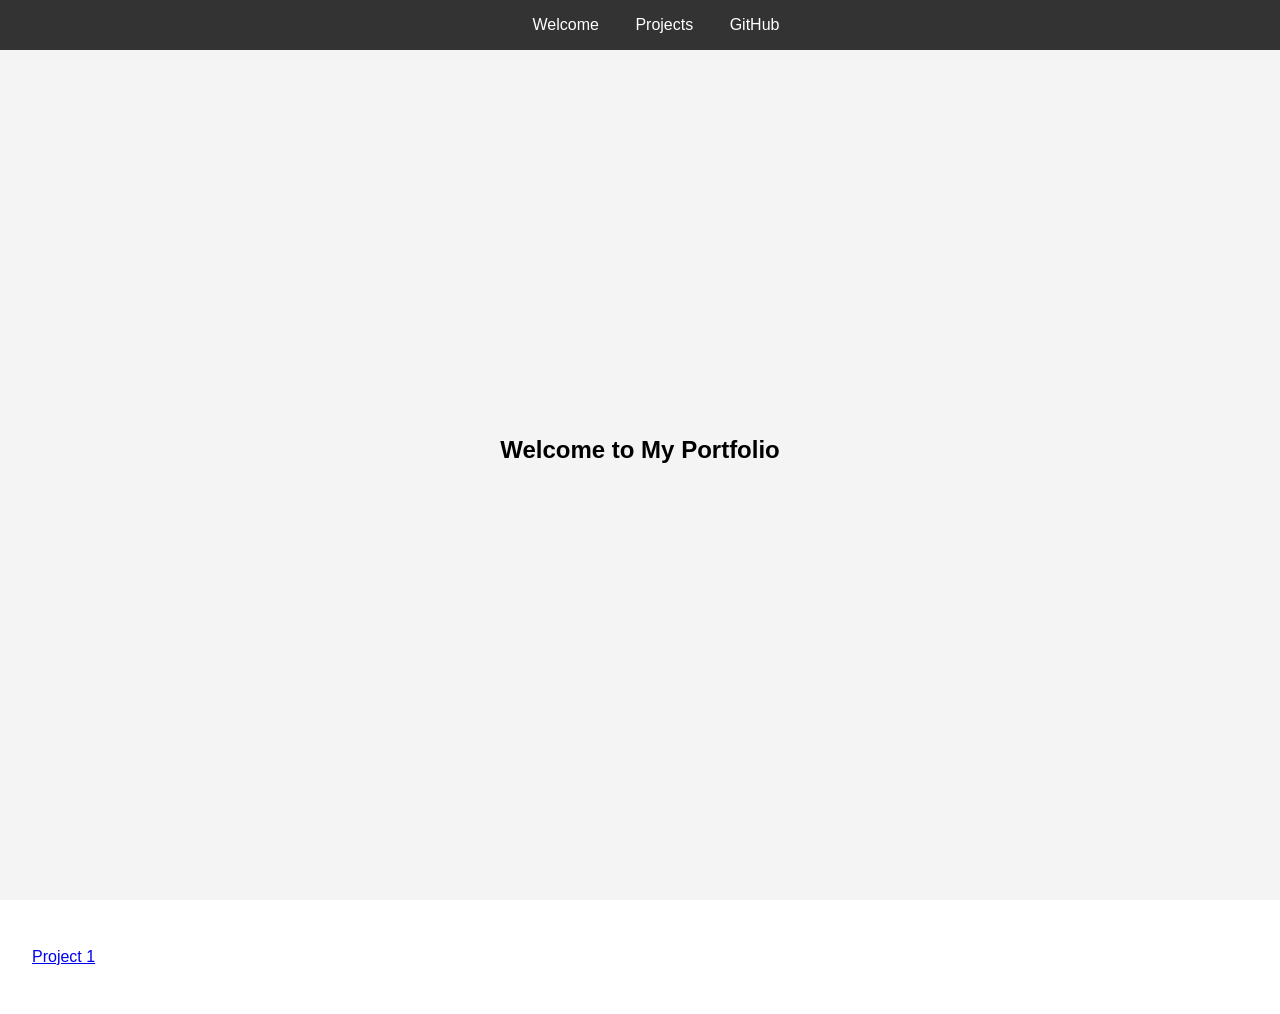
<file: personal-portfolio/index.html>
<!DOCTYPE html>
<html lang="en">
<head>
    <meta charset="UTF-8">
    <meta name="viewport" content="width=device-width, initial-scale=1.0">
    <title>My Portfolio</title>
    <link rel="stylesheet" href="styles.css">
</head>
<body>
    <nav id="navbar">
        <a href="#welcome-section">Welcome</a>
        <a href="#projects">Projects</a>
        <a id="profile-link" href="https://github.com/yourusername" target="_blank">GitHub</a>
    </nav>
    <section id="welcome-section">
        <h1>Welcome to My Portfolio</h1>
    </section>
    <section id="projects">
        <div class="project-tile">
            <a href="https://yourprojectlink.com" target="_blank">Project 1</a>
        </div>
        <!-- Add more project tiles as needed -->
    </section>
</body>
</html>
</file>
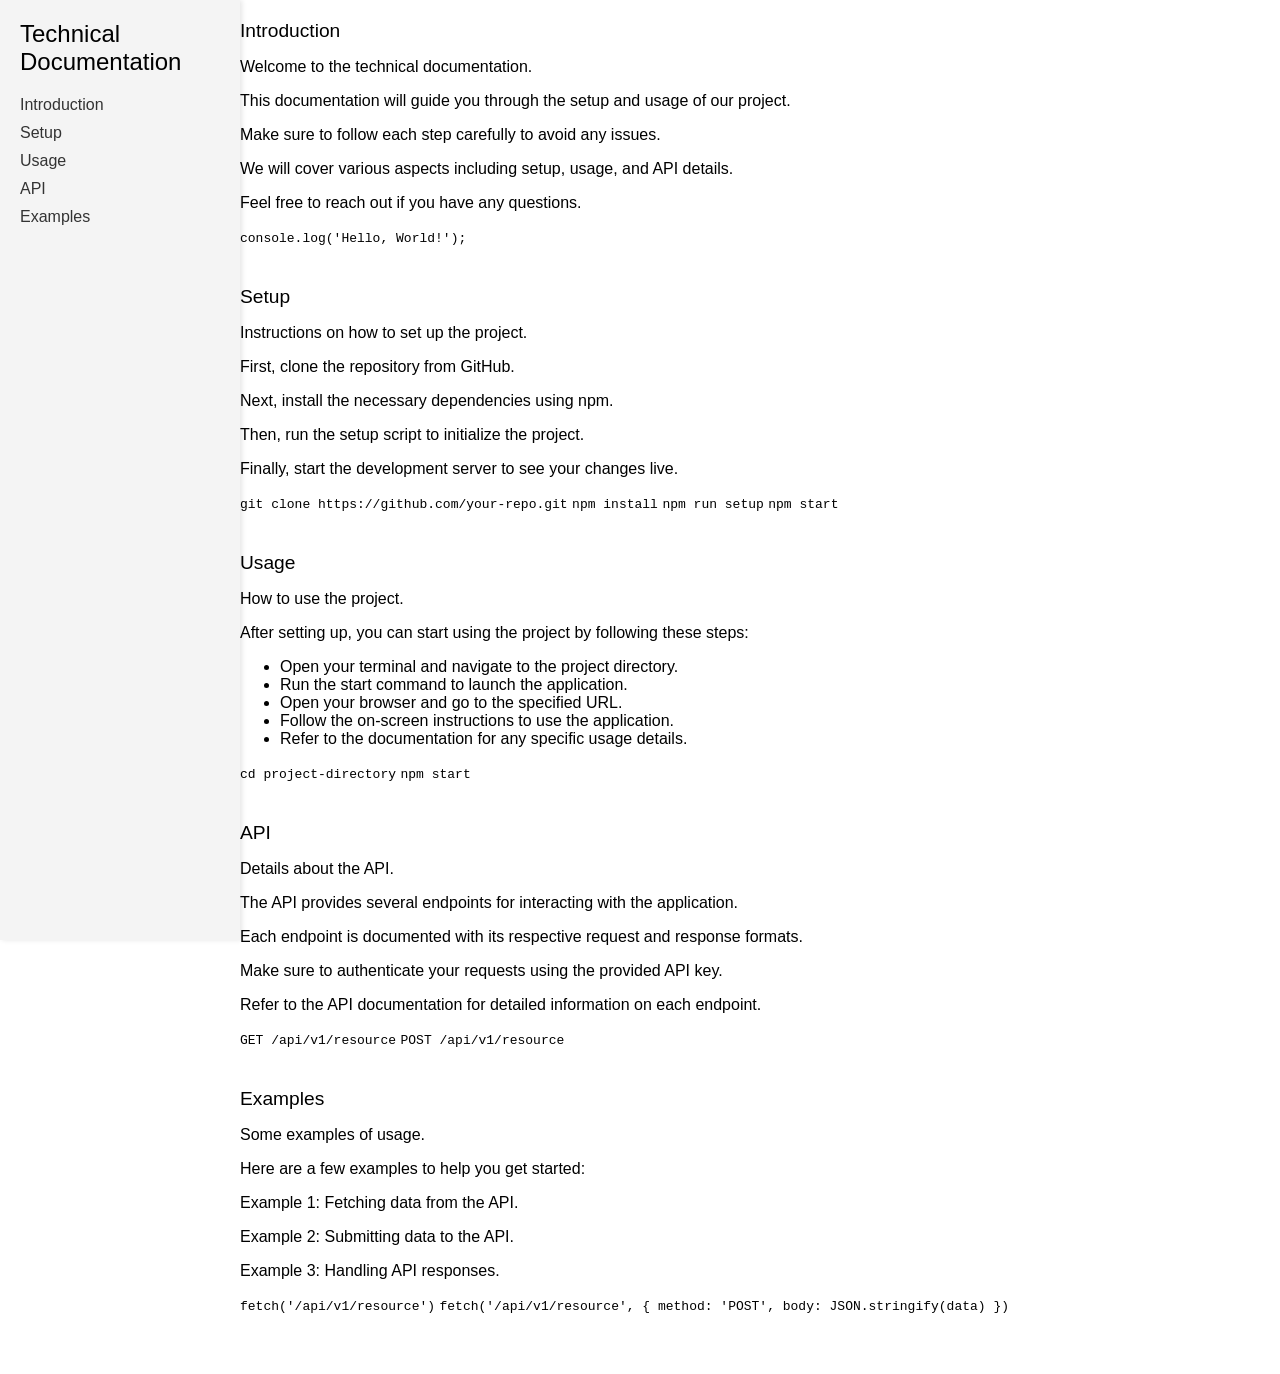
<file: technical-documentation-page/index.html>
<!DOCTYPE html>
<html lang="en">
<head>
  <meta charset="UTF-8">
  <meta name="viewport" content="width=device-width, initial-scale=1.0">
  <title>Technical Documentation</title>
  <link rel="stylesheet" href="styles.css">
</head>
<body>
  <nav id="navbar">
    <header>Technical Documentation</header>
    <a class="nav-link" href="#Introduction">Introduction</a>
    <a class="nav-link" href="#Setup">Setup</a>
    <a class="nav-link" href="#Usage">Usage</a>
    <a class="nav-link" href="#API">API</a>
    <a class="nav-link" href="#Examples">Examples</a>
  </nav>

  <main id="main-doc">
    <section id="Introduction" class="main-section">
      <header>Introduction</header>
      <p>Welcome to the technical documentation.</p>
      <p>This documentation will guide you through the setup and usage of our project.</p>
      <p>Make sure to follow each step carefully to avoid any issues.</p>
      <p>We will cover various aspects including setup, usage, and API details.</p>
      <p>Feel free to reach out if you have any questions.</p>
      <code>console.log('Hello, World!');</code>
    </section>

    <section id="Setup" class="main-section">
      <header>Setup</header>
      <p>Instructions on how to set up the project.</p>
      <p>First, clone the repository from GitHub.</p>
      <p>Next, install the necessary dependencies using npm.</p>
      <p>Then, run the setup script to initialize the project.</p>
      <p>Finally, start the development server to see your changes live.</p>
      <code>git clone https://github.com/your-repo.git</code>
      <code>npm install</code>
      <code>npm run setup</code>
      <code>npm start</code>
    </section>

    <section id="Usage" class="main-section">
      <header>Usage</header>
      <p>How to use the project.</p>
      <p>After setting up, you can start using the project by following these steps:</p>
      <ul>
        <li>Open your terminal and navigate to the project directory.</li>
        <li>Run the start command to launch the application.</li>
        <li>Open your browser and go to the specified URL.</li>
        <li>Follow the on-screen instructions to use the application.</li>
        <li>Refer to the documentation for any specific usage details.</li>
      </ul>
      <code>cd project-directory</code>
      <code>npm start</code>
    </section>

    <section id="API" class="main-section">
      <header>API</header>
      <p>Details about the API.</p>
      <p>The API provides several endpoints for interacting with the application.</p>
      <p>Each endpoint is documented with its respective request and response formats.</p>
      <p>Make sure to authenticate your requests using the provided API key.</p>
      <p>Refer to the API documentation for detailed information on each endpoint.</p>
      <code>GET /api/v1/resource</code>
      <code>POST /api/v1/resource</code>
    </section>

    <section id="Examples" class="main-section">
      <header>Examples</header>
      <p>Some examples of usage.</p>
      <p>Here are a few examples to help you get started:</p>
      <p>Example 1: Fetching data from the API.</p>
      <p>Example 2: Submitting data to the API.</p>
      <p>Example 3: Handling API responses.</p>
      <code>fetch('/api/v1/resource')</code>
      <code>fetch('/api/v1/resource', { method: 'POST', body: JSON.stringify(data) })</code>
    </section>
  </main>
</body>
</html>
</file>
<file: personal-portfolio/styles.css>
body, html {
    margin: 0;
    padding: 0;
    font-family: Arial, sans-serif;
}

#navbar {
    position: fixed;
    top: 0;
    width: 100%;
    background-color: #333;
    color: white;
    text-align: center;
    padding: 1rem;
}

#navbar a {
    color: white;
    margin: 0 1rem;
    text-decoration: none;
}

#welcome-section {
    height: 100vh;
    display: flex;
    justify-content: center;
    align-items: center;
    background-color: #f4f4f4;
}

#projects {
    padding: 2rem;
    background-color: #fff;
}

.project-tile {
    margin: 1rem 0;
}

@media only screen and (max-width: 550px) {
    .hero-title {
        font-size: 6rem;
    }
    .hero-subtitle,
    .author,
    .quote,
    .list-title {
        font-size: 1.8rem;
    }
    .social-icons {
        font-size: 2rem;
    }
    .text {
        font-size: 1.6rem;
    }
}

@media only screen and (max-width: 420px) {
    .hero-title {
        font-size: 4.5rem;
    }
}
</file>
<file: technical-documentation-page/styles.css>
body {
  font-family: Arial, sans-serif;
  margin: 0;
  padding: 0;
}

#navbar {
  position: fixed;
  top: 0;
  left: 0;
  width: 200px;
  height: 100%;
  background-color: #f4f4f4;
  padding: 20px;
  box-shadow: 2px 0 5px rgba(0,0,0,0.1);
}

#navbar header {
  font-size: 1.5em;
  margin-bottom: 20px;
}

.nav-link {
  display: block;
  margin: 10px 0;
  color: #333;
  text-decoration: none;
}

#main-doc {
  margin-left: 220px;
  padding: 20px;
}

.main-section {
  margin-bottom: 40px;
}

.main-section header {
  font-size: 1.2em;
  margin-bottom: 10px;
}

/* Media Query for smaller screens */
@media (max-width: 600px) {
  #navbar {
    width: 100%;
    height: auto;
    position: relative;
  }

  #main-doc {
    margin-left: 0;
  }

  .nav-link {
    margin: 5px 0;
  }
}
</file>
